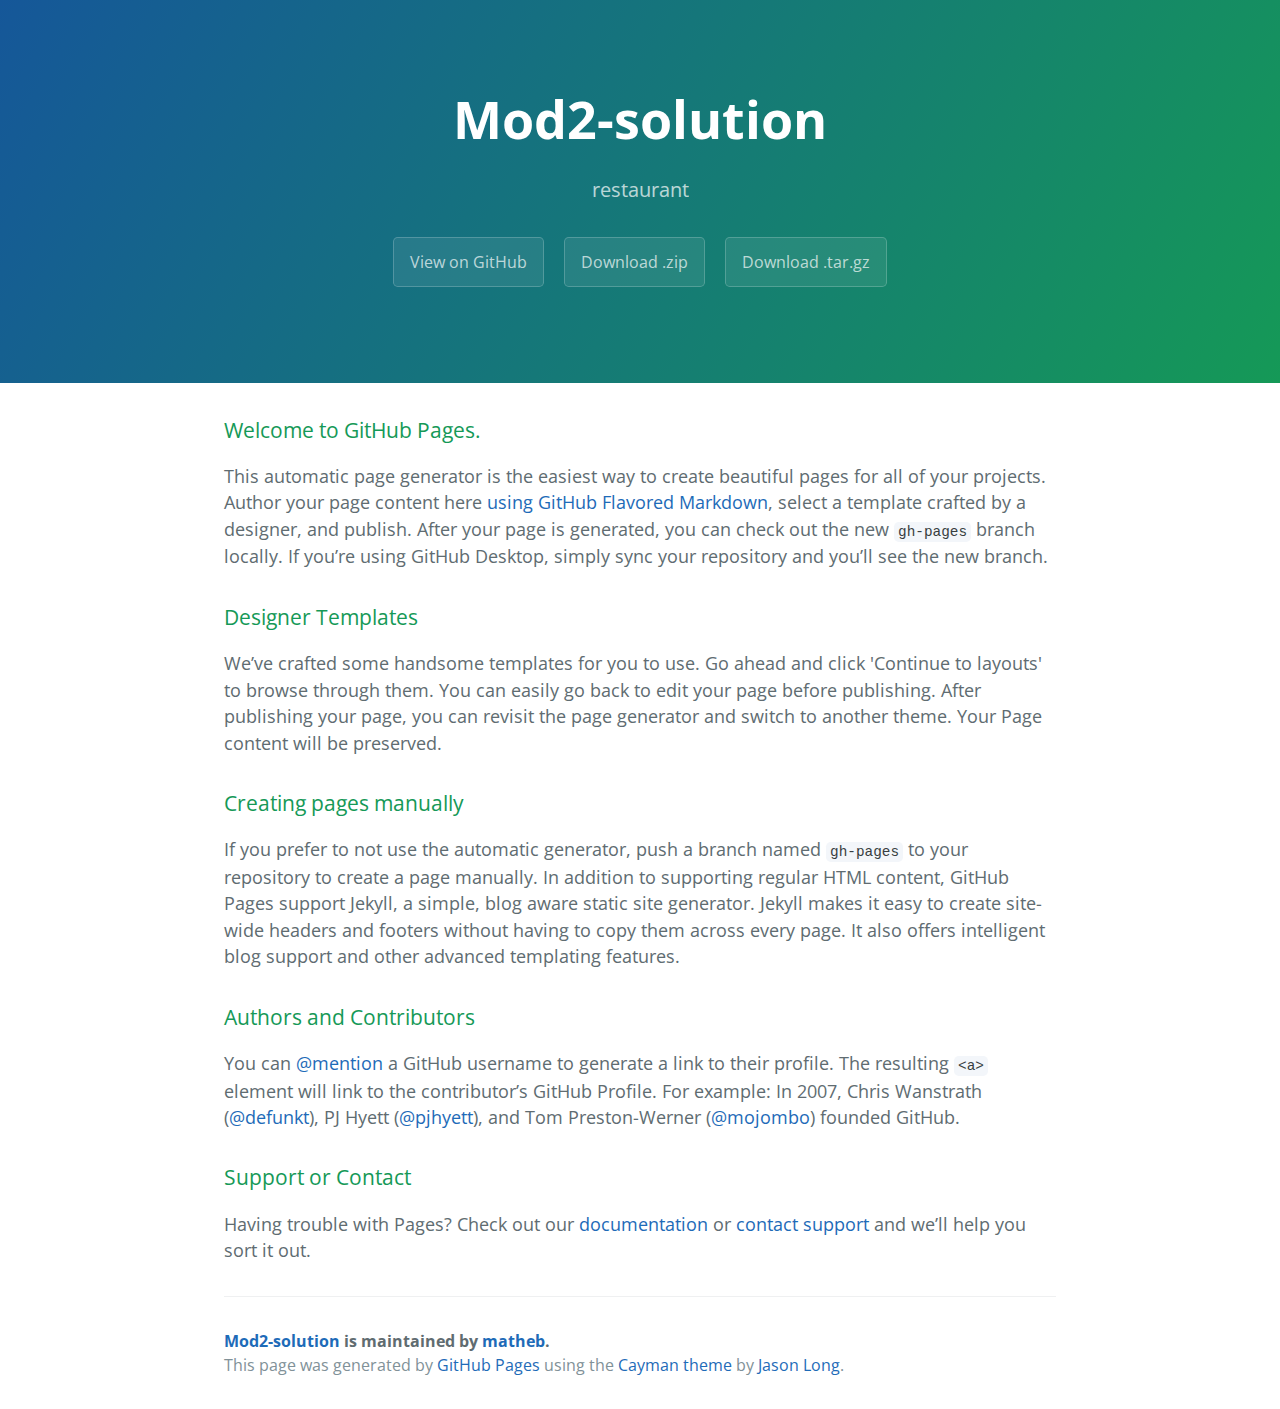
<file: index.html>
<!DOCTYPE html>
<html lang="en-us">
  <head>
    <meta charset="UTF-8">
    <title>Mod2-solution by matheb</title>
    <meta name="viewport" content="width=device-width, initial-scale=1">
    <link rel="stylesheet" type="text/css" href="stylesheets/normalize.css" media="screen">
    <link href='https://fonts.googleapis.com/css?family=Open+Sans:400,700' rel='stylesheet' type='text/css'>
    <link rel="stylesheet" type="text/css" href="stylesheets/stylesheet.css" media="screen">
    <link rel="stylesheet" type="text/css" href="stylesheets/github-light.css" media="screen">
  </head>
  <body>
    <section class="page-header">
      <h1 class="project-name">Mod2-solution</h1>
      <h2 class="project-tagline">restaurant</h2>
      <a href="https://github.com/matheb/mod2-solution" class="btn">View on GitHub</a>
      <a href="https://github.com/matheb/mod2-solution/zipball/master" class="btn">Download .zip</a>
      <a href="https://github.com/matheb/mod2-solution/tarball/master" class="btn">Download .tar.gz</a>
    </section>

    <section class="main-content">
      <h3>
<a id="welcome-to-github-pages" class="anchor" href="#welcome-to-github-pages" aria-hidden="true"><span aria-hidden="true" class="octicon octicon-link"></span></a>Welcome to GitHub Pages.</h3>

<p>This automatic page generator is the easiest way to create beautiful pages for all of your projects. Author your page content here <a href="https://guides.github.com/features/mastering-markdown/">using GitHub Flavored Markdown</a>, select a template crafted by a designer, and publish. After your page is generated, you can check out the new <code>gh-pages</code> branch locally. If you’re using GitHub Desktop, simply sync your repository and you’ll see the new branch.</p>

<h3>
<a id="designer-templates" class="anchor" href="#designer-templates" aria-hidden="true"><span aria-hidden="true" class="octicon octicon-link"></span></a>Designer Templates</h3>

<p>We’ve crafted some handsome templates for you to use. Go ahead and click 'Continue to layouts' to browse through them. You can easily go back to edit your page before publishing. After publishing your page, you can revisit the page generator and switch to another theme. Your Page content will be preserved.</p>

<h3>
<a id="creating-pages-manually" class="anchor" href="#creating-pages-manually" aria-hidden="true"><span aria-hidden="true" class="octicon octicon-link"></span></a>Creating pages manually</h3>

<p>If you prefer to not use the automatic generator, push a branch named <code>gh-pages</code> to your repository to create a page manually. In addition to supporting regular HTML content, GitHub Pages support Jekyll, a simple, blog aware static site generator. Jekyll makes it easy to create site-wide headers and footers without having to copy them across every page. It also offers intelligent blog support and other advanced templating features.</p>

<h3>
<a id="authors-and-contributors" class="anchor" href="#authors-and-contributors" aria-hidden="true"><span aria-hidden="true" class="octicon octicon-link"></span></a>Authors and Contributors</h3>

<p>You can <a href="https://help.github.com/articles/basic-writing-and-formatting-syntax/#mentioning-users-and-teams" class="user-mention">@mention</a> a GitHub username to generate a link to their profile. The resulting <code>&lt;a&gt;</code> element will link to the contributor’s GitHub Profile. For example: In 2007, Chris Wanstrath (<a href="https://github.com/defunkt" class="user-mention">@defunkt</a>), PJ Hyett (<a href="https://github.com/pjhyett" class="user-mention">@pjhyett</a>), and Tom Preston-Werner (<a href="https://github.com/mojombo" class="user-mention">@mojombo</a>) founded GitHub.</p>

<h3>
<a id="support-or-contact" class="anchor" href="#support-or-contact" aria-hidden="true"><span aria-hidden="true" class="octicon octicon-link"></span></a>Support or Contact</h3>

<p>Having trouble with Pages? Check out our <a href="https://help.github.com/pages">documentation</a> or <a href="https://github.com/contact">contact support</a> and we’ll help you sort it out.</p>

      <footer class="site-footer">
        <span class="site-footer-owner"><a href="https://github.com/matheb/mod2-solution">Mod2-solution</a> is maintained by <a href="https://github.com/matheb">matheb</a>.</span>

        <span class="site-footer-credits">This page was generated by <a href="https://pages.github.com">GitHub Pages</a> using the <a href="https://github.com/jasonlong/cayman-theme">Cayman theme</a> by <a href="https://twitter.com/jasonlong">Jason Long</a>.</span>
      </footer>

    </section>

  
  </body>
</html>
</file>
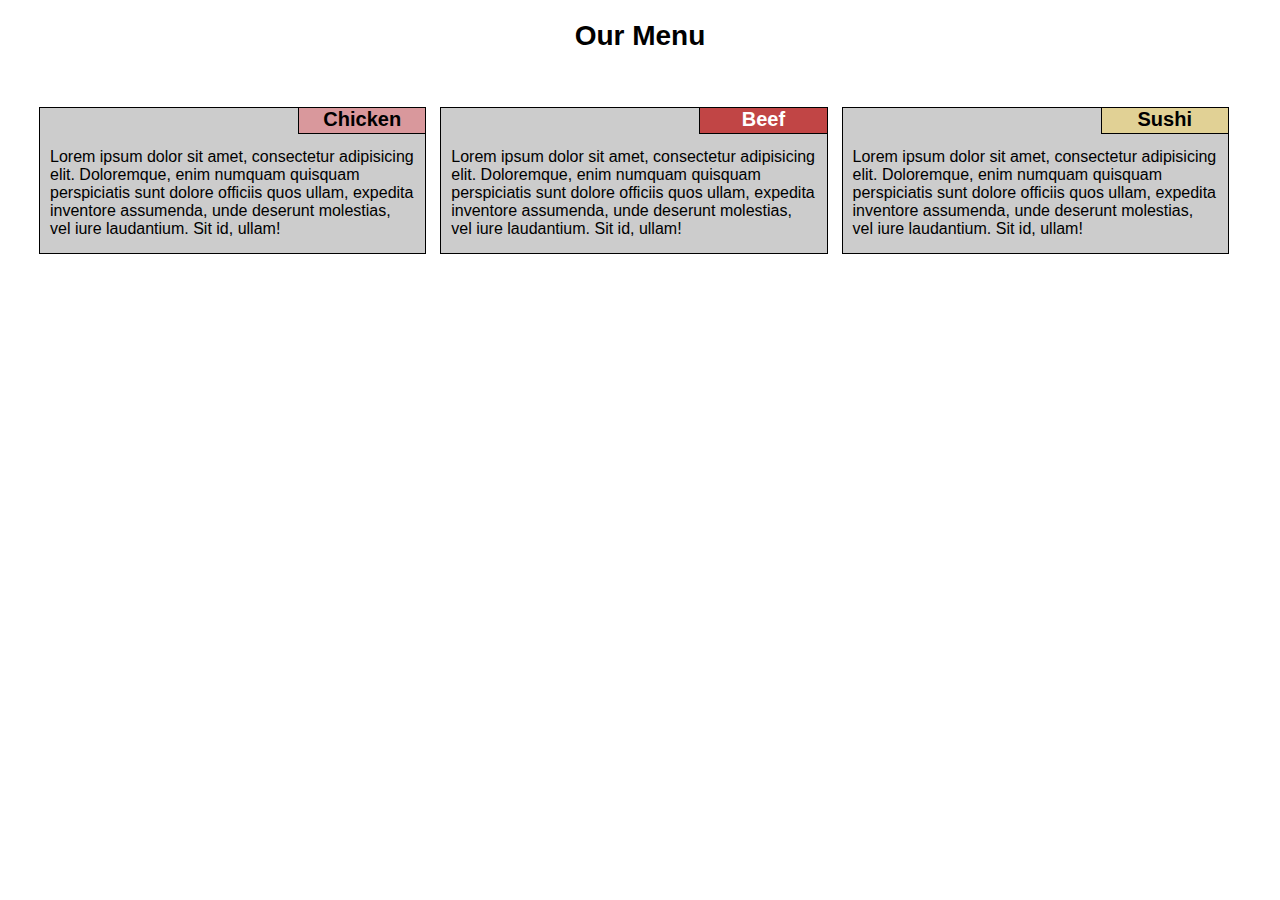
<file: restaurant/index.html>
<!DOCTYPE html>
<html>
<head>
  <meta charset="utf-8">
  <meta name="viewport" content="width=device-width, initial-scale=1">
	<title>Assignment Solution for Module 2</title>
  <link rel="stylesheet" href="css/style.css">
</head>
<body>
  <h1>our menu</h1>
  <div class="row">
    <div class="col-lg-4 col-mg-6 col-sg-12">
      <section>
        <h2 id="chicken">Chicken</h2>
        <p>Lorem ipsum dolor sit amet, consectetur adipisicing elit. Doloremque, enim numquam quisquam perspiciatis sunt dolore officiis quos ullam, expedita inventore assumenda, unde deserunt molestias, vel iure laudantium. Sit id, ullam!</p>
      </section>
    </div>
    <div class="col-lg-4 col-mg-6 col-sg-12">
      <section>
        <h2 id="beef">Beef</h2>
        <p>Lorem ipsum dolor sit amet, consectetur adipisicing elit. Doloremque, enim numquam quisquam perspiciatis sunt dolore officiis quos ullam, expedita inventore assumenda, unde deserunt molestias, vel iure laudantium. Sit id, ullam!</p>
      </section>
    </div>
    <div class="col-lg-4 col-mg-12 col-sg-12">
      <section>
        <h2 id="sushi">Sushi</h2>
        <p>Lorem ipsum dolor sit amet, consectetur adipisicing elit. Doloremque, enim numquam quisquam perspiciatis sunt dolore officiis quos ullam, expedita inventore assumenda, unde deserunt molestias, vel iure laudantium. Sit id, ullam!</p>
      </section>
    </div>
  </div>
</body>
</html>
</file>
<file: stylesheets/stylesheet.css>
* {
  box-sizing: border-box; }

body {
  padding: 0;
  margin: 0;
  font-family: "Open Sans", "Helvetica Neue", Helvetica, Arial, sans-serif;
  font-size: 16px;
  line-height: 1.5;
  color: #606c71; }

a {
  color: #1e6bb8;
  text-decoration: none; }
  a:hover {
    text-decoration: underline; }

.btn {
  display: inline-block;
  margin-bottom: 1rem;
  color: rgba(255, 255, 255, 0.7);
  background-color: rgba(255, 255, 255, 0.08);
  border-color: rgba(255, 255, 255, 0.2);
  border-style: solid;
  border-width: 1px;
  border-radius: 0.3rem;
  transition: color 0.2s, background-color 0.2s, border-color 0.2s; }
  .btn + .btn {
    margin-left: 1rem; }

.btn:hover {
  color: rgba(255, 255, 255, 0.8);
  text-decoration: none;
  background-color: rgba(255, 255, 255, 0.2);
  border-color: rgba(255, 255, 255, 0.3); }

@media screen and (min-width: 64em) {
  .btn {
    padding: 0.75rem 1rem; } }

@media screen and (min-width: 42em) and (max-width: 64em) {
  .btn {
    padding: 0.6rem 0.9rem;
    font-size: 0.9rem; } }

@media screen and (max-width: 42em) {
  .btn {
    display: block;
    width: 100%;
    padding: 0.75rem;
    font-size: 0.9rem; }
    .btn + .btn {
      margin-top: 1rem;
      margin-left: 0; } }

.page-header {
  color: #fff;
  text-align: center;
  background-color: #159957;
  background-image: linear-gradient(120deg, #155799, #159957); }

@media screen and (min-width: 64em) {
  .page-header {
    padding: 5rem 6rem; } }

@media screen and (min-width: 42em) and (max-width: 64em) {
  .page-header {
    padding: 3rem 4rem; } }

@media screen and (max-width: 42em) {
  .page-header {
    padding: 2rem 1rem; } }

.project-name {
  margin-top: 0;
  margin-bottom: 0.1rem; }

@media screen and (min-width: 64em) {
  .project-name {
    font-size: 3.25rem; } }

@media screen and (min-width: 42em) and (max-width: 64em) {
  .project-name {
    font-size: 2.25rem; } }

@media screen and (max-width: 42em) {
  .project-name {
    font-size: 1.75rem; } }

.project-tagline {
  margin-bottom: 2rem;
  font-weight: normal;
  opacity: 0.7; }

@media screen and (min-width: 64em) {
  .project-tagline {
    font-size: 1.25rem; } }

@media screen and (min-width: 42em) and (max-width: 64em) {
  .project-tagline {
    font-size: 1.15rem; } }

@media screen and (max-width: 42em) {
  .project-tagline {
    font-size: 1rem; } }

.main-content :first-child {
  margin-top: 0; }
.main-content img {
  max-width: 100%; }
.main-content h1, .main-content h2, .main-content h3, .main-content h4, .main-content h5, .main-content h6 {
  margin-top: 2rem;
  margin-bottom: 1rem;
  font-weight: normal;
  color: #159957; }
.main-content p {
  margin-bottom: 1em; }
.main-content code {
  padding: 2px 4px;
  font-family: Consolas, "Liberation Mono", Menlo, Courier, monospace;
  font-size: 0.9rem;
  color: #383e41;
  background-color: #f3f6fa;
  border-radius: 0.3rem; }
.main-content pre {
  padding: 0.8rem;
  margin-top: 0;
  margin-bottom: 1rem;
  font: 1rem Consolas, "Liberation Mono", Menlo, Courier, monospace;
  color: #567482;
  word-wrap: normal;
  background-color: #f3f6fa;
  border: solid 1px #dce6f0;
  border-radius: 0.3rem; }
  .main-content pre > code {
    padding: 0;
    margin: 0;
    font-size: 0.9rem;
    color: #567482;
    word-break: normal;
    white-space: pre;
    background: transparent;
    border: 0; }
.main-content .highlight {
  margin-bottom: 1rem; }
  .main-content .highlight pre {
    margin-bottom: 0;
    word-break: normal; }
.main-content .highlight pre, .main-content pre {
  padding: 0.8rem;
  overflow: auto;
  font-size: 0.9rem;
  line-height: 1.45;
  border-radius: 0.3rem; }
.main-content pre code, .main-content pre tt {
  display: inline;
  max-width: initial;
  padding: 0;
  margin: 0;
  overflow: initial;
  line-height: inherit;
  word-wrap: normal;
  background-color: transparent;
  border: 0; }
  .main-content pre code:before, .main-content pre code:after, .main-content pre tt:before, .main-content pre tt:after {
    content: normal; }
.main-content ul, .main-content ol {
  margin-top: 0; }
.main-content blockquote {
  padding: 0 1rem;
  margin-left: 0;
  color: #819198;
  border-left: 0.3rem solid #dce6f0; }
  .main-content blockquote > :first-child {
    margin-top: 0; }
  .main-content blockquote > :last-child {
    margin-bottom: 0; }
.main-content table {
  display: block;
  width: 100%;
  overflow: auto;
  word-break: normal;
  word-break: keep-all; }
  .main-content table th {
    font-weight: bold; }
  .main-content table th, .main-content table td {
    padding: 0.5rem 1rem;
    border: 1px solid #e9ebec; }
.main-content dl {
  padding: 0; }
  .main-content dl dt {
    padding: 0;
    margin-top: 1rem;
    font-size: 1rem;
    font-weight: bold; }
  .main-content dl dd {
    padding: 0;
    margin-bottom: 1rem; }
.main-content hr {
  height: 2px;
  padding: 0;
  margin: 1rem 0;
  background-color: #eff0f1;
  border: 0; }

@media screen and (min-width: 64em) {
  .main-content {
    max-width: 64rem;
    padding: 2rem 6rem;
    margin: 0 auto;
    font-size: 1.1rem; } }

@media screen and (min-width: 42em) and (max-width: 64em) {
  .main-content {
    padding: 2rem 4rem;
    font-size: 1.1rem; } }

@media screen and (max-width: 42em) {
  .main-content {
    padding: 2rem 1rem;
    font-size: 1rem; } }

.site-footer {
  padding-top: 2rem;
  margin-top: 2rem;
  border-top: solid 1px #eff0f1; }

.site-footer-owner {
  display: block;
  font-weight: bold; }

.site-footer-credits {
  color: #819198; }

@media screen and (min-width: 64em) {
  .site-footer {
    font-size: 1rem; } }

@media screen and (min-width: 42em) and (max-width: 64em) {
  .site-footer {
    font-size: 1rem; } }

@media screen and (max-width: 42em) {
  .site-footer {
    font-size: 0.9rem; } }
</file>
<file: stylesheets/github-light.css>
/*
The MIT License (MIT)

Copyright (c) 2015 GitHub, Inc.

Permission is hereby granted, free of charge, to any person obtaining a copy
of this software and associated documentation files (the "Software"), to deal
in the Software without restriction, including without limitation the rights
to use, copy, modify, merge, publish, distribute, sublicense, and/or sell
copies of the Software, and to permit persons to whom the Software is
furnished to do so, subject to the following conditions:

The above copyright notice and this permission notice shall be included in all
copies or substantial portions of the Software.

THE SOFTWARE IS PROVIDED "AS IS", WITHOUT WARRANTY OF ANY KIND, EXPRESS OR
IMPLIED, INCLUDING BUT NOT LIMITED TO THE WARRANTIES OF MERCHANTABILITY,
FITNESS FOR A PARTICULAR PURPOSE AND NONINFRINGEMENT. IN NO EVENT SHALL THE
AUTHORS OR COPYRIGHT HOLDERS BE LIABLE FOR ANY CLAIM, DAMAGES OR OTHER
LIABILITY, WHETHER IN AN ACTION OF CONTRACT, TORT OR OTHERWISE, ARISING FROM,
OUT OF OR IN CONNECTION WITH THE SOFTWARE OR THE USE OR OTHER DEALINGS IN THE
SOFTWARE.

*/

.pl-c /* comment */ {
  color: #969896;
}

.pl-c1      /* constant, markup.raw, meta.diff.header, meta.module-reference, meta.property-name, support, support.constant, support.variable, variable.other.constant */,
.pl-s .pl-v /* string variable */ {
  color: #0086b3;
}

.pl-e  /* entity */,
.pl-en /* entity.name */ {
  color: #795da3;
}

.pl-s .pl-s1 /* string source */,
.pl-smi      /* storage.modifier.import, storage.modifier.package, storage.type.java, variable.other, variable.parameter.function */ {
  color: #333;
}

.pl-ent /* entity.name.tag */ {
  color: #63a35c;
}

.pl-k /* keyword, storage, storage.type */ {
  color: #a71d5d;
}

.pl-pds              /* punctuation.definition.string, string.regexp.character-class */,
.pl-s                /* string */,
.pl-s .pl-pse .pl-s1 /* string punctuation.section.embedded source */,
.pl-sr               /* string.regexp */,
.pl-sr .pl-cce       /* string.regexp constant.character.escape */,
.pl-sr .pl-sra       /* string.regexp string.regexp.arbitrary-repitition */,
.pl-sr .pl-sre       /* string.regexp source.ruby.embedded */ {
  color: #183691;
}

.pl-v /* variable */ {
  color: #ed6a43;
}

.pl-id /* invalid.deprecated */ {
  color: #b52a1d;
}

.pl-ii /* invalid.illegal */ {
  background-color: #b52a1d;
  color: #f8f8f8;
}

.pl-sr .pl-cce /* string.regexp constant.character.escape */ {
  color: #63a35c;
  font-weight: bold;
}

.pl-ml /* markup.list */ {
  color: #693a17;
}

.pl-mh        /* markup.heading */,
.pl-mh .pl-en /* markup.heading entity.name */,
.pl-ms        /* meta.separator */ {
  color: #1d3e81;
  font-weight: bold;
}

.pl-mq /* markup.quote */ {
  color: #008080;
}

.pl-mi /* markup.italic */ {
  color: #333;
  font-style: italic;
}

.pl-mb /* markup.bold */ {
  color: #333;
  font-weight: bold;
}

.pl-md /* markup.deleted, meta.diff.header.from-file */ {
  background-color: #ffecec;
  color: #bd2c00;
}

.pl-mi1 /* markup.inserted, meta.diff.header.to-file */ {
  background-color: #eaffea;
  color: #55a532;
}

.pl-mdr /* meta.diff.range */ {
  color: #795da3;
  font-weight: bold;
}

.pl-mo /* meta.output */ {
  color: #1d3e81;
}
</file>
<file: restaurant/css/style.css>
* {
  box-sizing: border-box;
  margin: 0px;
  padding: 0px;
}

body {
  font-family: Helvetica;
  font-size: initial;
}

h1 {
  text-transform: capitalize;
  text-align: center;
  font-size: 1.75em;
  margin-top: 20px;
  margin-bottom: 40px;
}

section {
  position: relative;
  border: 1px solid black;
  margin: 0px 7px 0px 7px;
  background: #CCCCCC;
  color: black;
  height: 100%
}

h2 {
  width: 33%;
  padding-bottom: 2px;
  font-size: 1.25em;

  text-transform: capitalize;
  text-align: center;
  
  border: black solid 1px;
  border-top: none;
  border-right: none;

  position: absolute;
  right: 0px;
  top: 0px;
}

p {
  margin-top: 30px;
  padding: 10px;
  padding-bottom: 15px;
}

/* Simple Responsive Framework. */
.row {
  width: 95%;
  height: 100%;
  margin: auto;
}

#chicken {
  background: #D9989C;
}

#beef {
  background: #C14545;
  color: white;
}

#sushi {
  background: #E1D195;
}

div {
  height: 100%;
  margin-top: 15px;
}

@media (min-width: 992px) {
  .col-lg-1, .col-lg-2, .col-lg-3, .col-lg-4, .col-lg-5, .col-lg-6, .col-lg-7, .col-lg-8, .col-lg-9, .col-lg-10, .col-lg-11, .col-lg-12 {
    float: left;
  }
  .col-lg-1 {
    width: 8.33%;
  }
  .col-lg-2 {
    width: 16.66%;
  }
  .col-lg-3 {
    width: 25%;
  }
  .col-lg-4 {
    width: 33%;
  }
  .col-lg-5 {
    width: 41.66%;
  }
  .col-lg-6 {
    width: 50%;
  }
  .col-lg-7 {
    width: 58.33%;
  }
  .col-lg-8 {
    width: 66.66%;
  }
  .col-lg-9 {
    width: 74.99%;
  }
  .col-lg-10 {
    width: 83.33%;
  }
  .col-lg-11 {
    width: 91.66%;
  }
  .col-lg-12 {
    width: 100%;
  }
}

@media (min-width: 768px) and (max-width: 991px) {
  .col-mg-1, .col-mg-2, .col-mg-3, .col-mg-4, .col-mg-5, .col-mg-6, .col-mg-7, .col-mg-8, .col-mg-9, .col-mg-10, .col-mg-11, .col-mg-12 {
    float: left;
  }
  .col-mg-1 {
    width: 8.33%;
  }
  .col-mg-2 {
    width: 16.66%;
  }
  .col-mg-3 {
    width: 25%;
  }
  .col-mg-4 {
    width: 33%;
  }
  .col-mg-5 {
    width: 41.66%;
  }
  .col-mg-6 {
    width: 50%;
  }
  .col-mg-7 {
    width: 58.33%;
  }
  .col-mg-8 {
    width: 66.66%;
  }
  .col-mg-9 {
    width: 74.99%;
  }
  .col-mg-10 {
    width: 83.33%;
  }
  .col-mg-11 {
    width: 91.66%;
  }
  .col-mg-12 {
    width: 100%;
  }
}

@media (max-width: 767px) {
  .col-sg-1, .col-sg-2, .col-sg-3, .col-sg-4, .col-sg-5, .col-sg-6, .col-sg-7, .col-sg-8, .col-sg-9, .col-sg-10, .col-sg-11, .col-sg-12 {
    float: left;
  }
  .col-sg-1 {
    width: 8.33%;
  }
  .col-sg-2 {
    width: 16.66%;
  }
  .col-sg-3 {
    width: 25%;
  }
  .col-sg-4 {
    width: 33%;
  }
  .col-sg-5 {
    width: 41.66%;
  }
  .col-sg-6 {
    width: 50%;
  }
  .col-sg-7 {
    width: 58.33%;
  }
  .col-sg-8 {
    width: 66.66%;
  }
  .col-sg-9 {
    width: 74.99%;
  }
  .col-sg-10 {
    width: 83.33%;
  }
  .col-sg-11 {
    width: 91.66%;
  }
  .col-sg-12 {
    width: 100%;
  }
}
</file>
